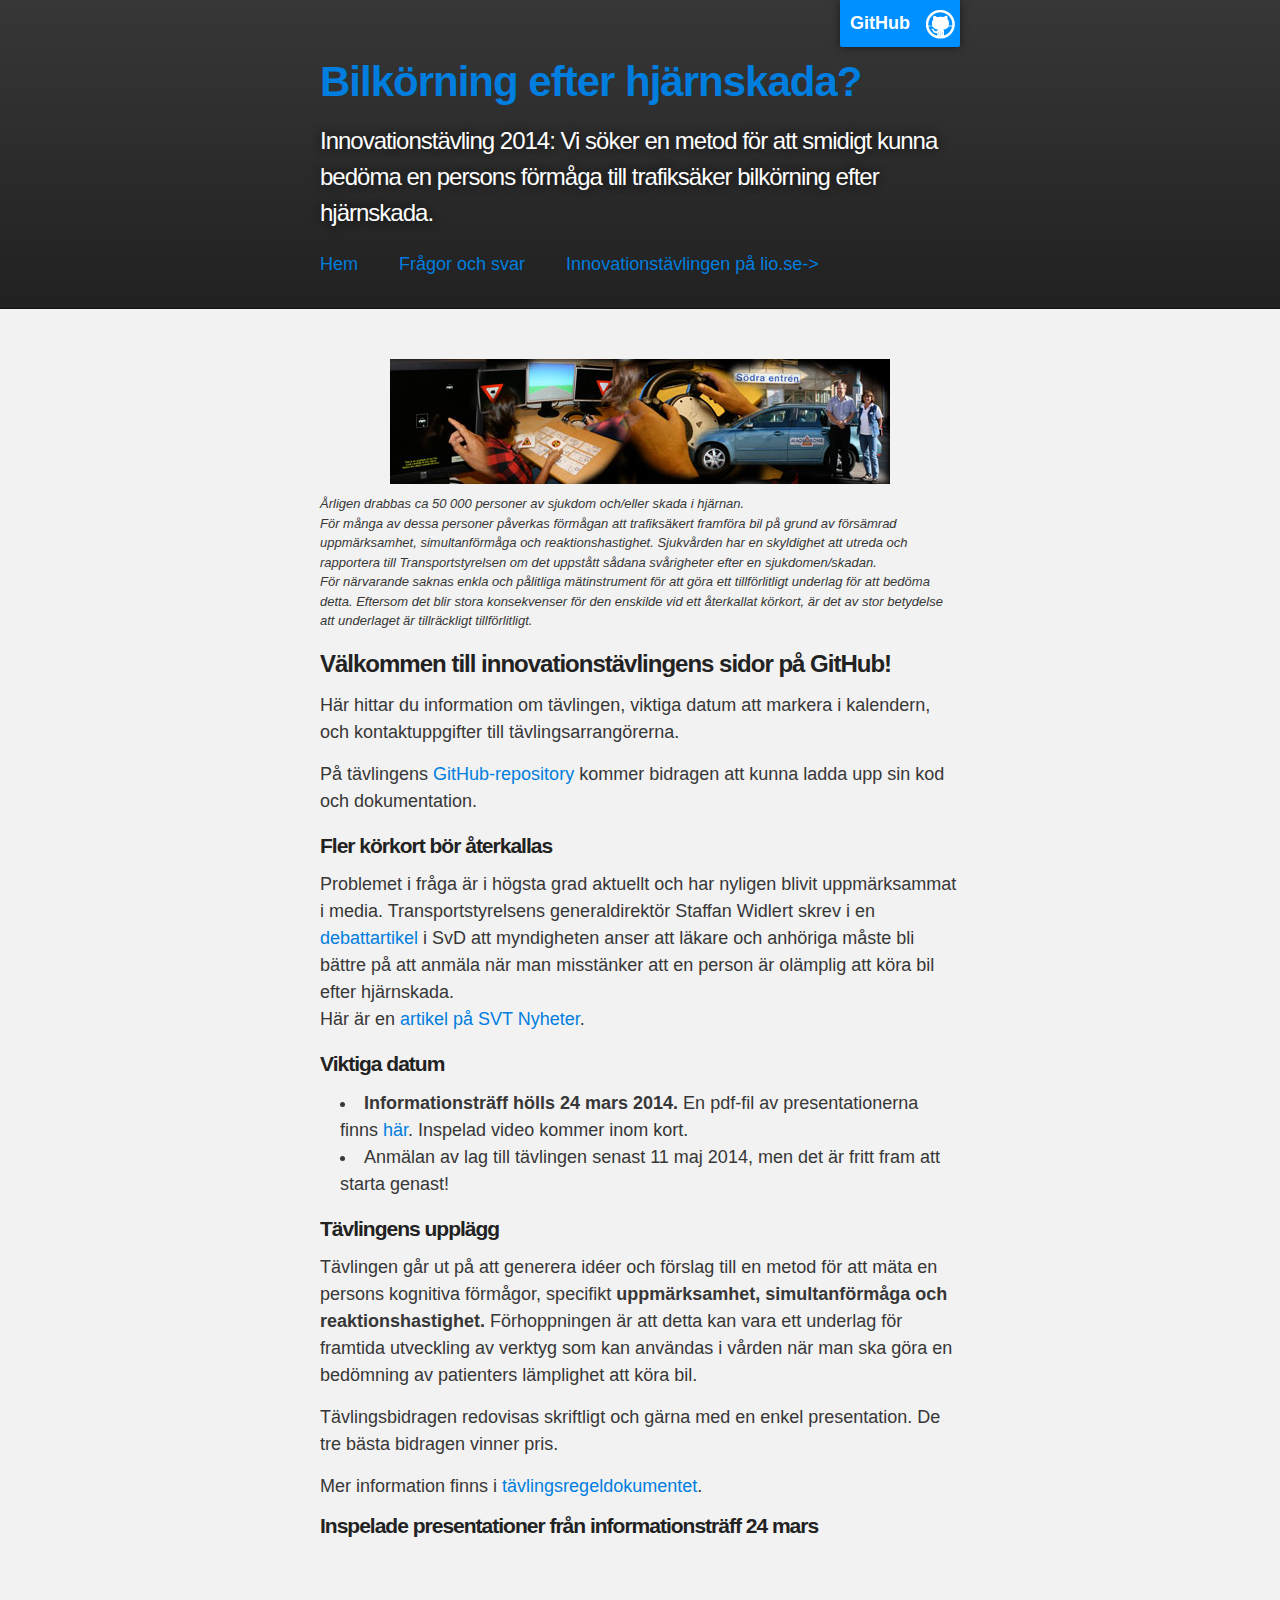
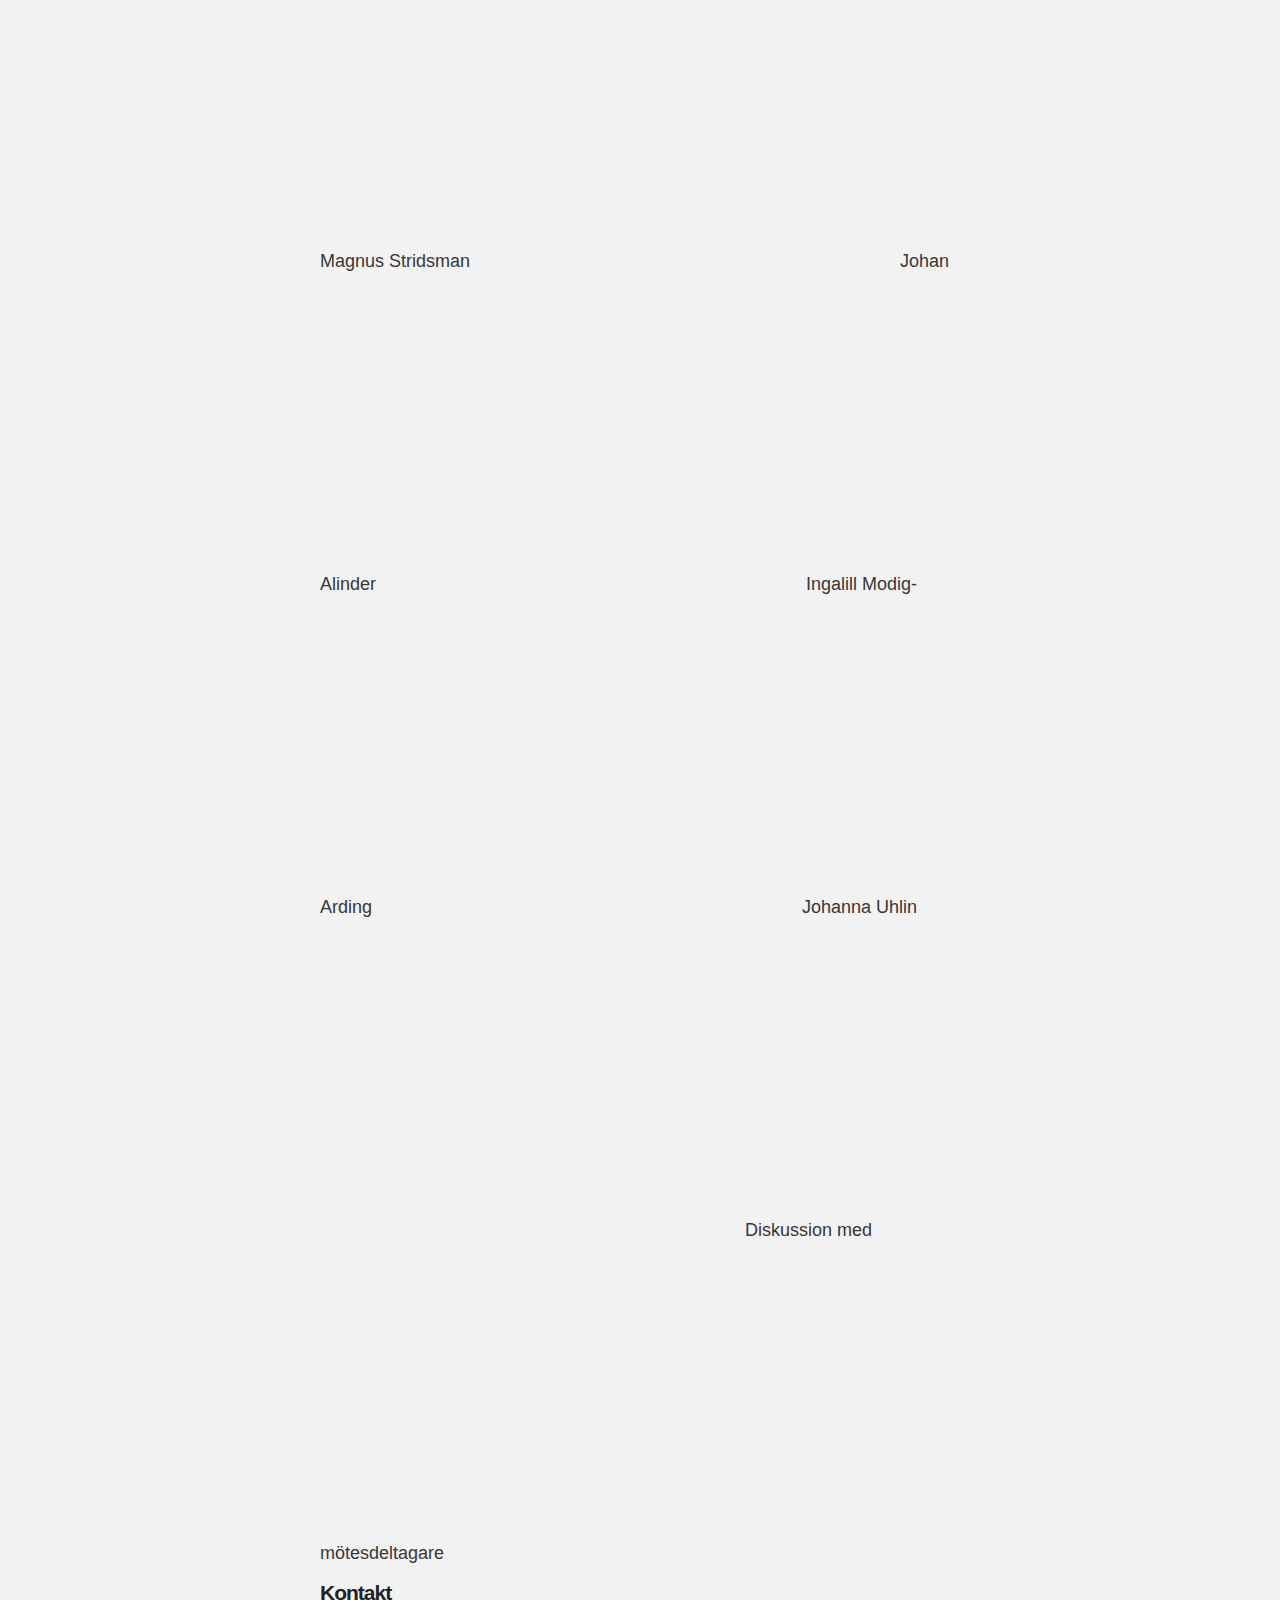
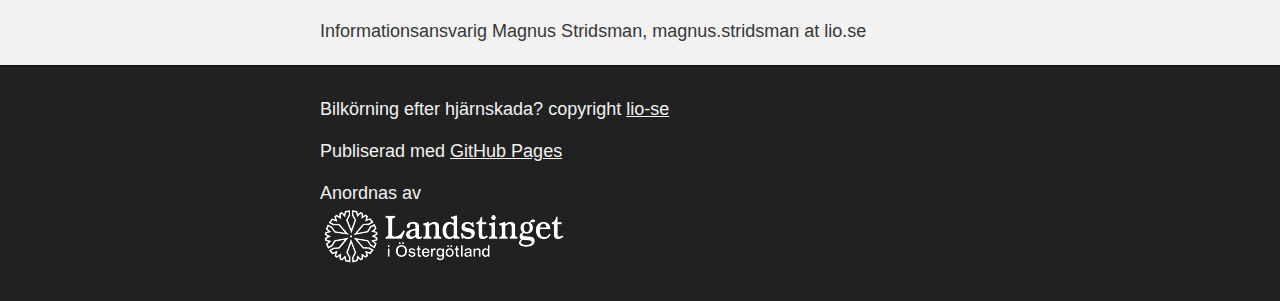
<file: index.html>
<!DOCTYPE html>
<html>

<head>
<meta charset='utf-8' />
<meta http-equiv="X-UA-Compatible" content="chrome=1" />
<meta name="description"
	content="Bilkörning efter hjärnskada? : Innovationstävling 2014: Vi söker en metod för att smidigt kunna bedöma en persons förmåga till trafiksäker bilkörning efter hjärnskada." />

<link rel="stylesheet" type="text/css" media="screen"
	href="stylesheets/stylesheet.css">

<title>Bilkörning efter hjärnskada?</title>
</head>

<body>

	<!-- HEADER -->
	<div id="header_wrap" class="outer">
		<header class="inner">
			<a id="forkme_banner" href="https://github.com/lio-se/drivebi">
				GitHub</a>

			<h1 id="project_title">
				<a href="http://lio-se.github.io/drivebi/">Bilkörning efter
					hjärnskada?</a>
			</h1>
			<h2 id="project_tagline">Innovationstävling 2014: Vi söker en
				metod för att smidigt kunna bedöma en persons förmåga till
				trafiksäker bilkörning efter hjärnskada.</h2>

			<!-- <section id="downloads">
              <a class="zip_download_link" href="https://github.com/lio-se/drivebi/zipball/master">Download this project as a .zip file</a>
              <a class="tar_download_link" href="https://github.com/lio-se/drivebi/tarball/master">Download this project as a tar.gz file</a>
            </section> -->
			<section id="menu">
				<a href="http://lio-se.github.io/drivebi">Hem</a> <a
					href="http://lio-se.github.io/drivebi/faq.html">Frågor och svar</a>
				<a href="http://www.lio.se/innovationstavling">Innovationstävlingen
					på lio.se-&#62;</a>
			</section>
		</header>
	</div>

	<!-- MAIN CONTENT -->
	<div id="main_content_wrap" class="outer">
		<section id="main_content" class="inner">
			<div id="rehab_banner"></div>
			<div class="ingress">
				<p>
					Årligen drabbas ca 50 000 personer av sjukdom och/eller skada i
					hjärnan. <br /> För många av dessa personer påverkas förmågan att
					trafiksäkert framföra bil på grund av försämrad uppmärksamhet,
					simultanförmåga och reaktionshastighet. Sjukvården har en
					skyldighet att utreda och rapportera till Transportstyrelsen om
					det uppstått sådana svårigheter efter en sjukdomen/skadan.<br />
					För närvarande saknas enkla och pålitliga mätinstrument för att
					göra ett tillförlitligt underlag för att bedöma detta. Eftersom det
					blir stora konsekvenser för den enskilde vid ett återkallat
					körkort, är det av stor betydelse att underlaget är tillräckligt
					tillförlitligt.
				</p>
			</div>
			<h3>Välkommen till innovationstävlingens sidor på GitHub!</h3>
			<p>Här hittar du information om tävlingen, viktiga datum att
				markera i kalendern, och kontaktuppgifter till tävlingsarrangörerna.
			</p>
			<p>
				På tävlingens <a href="https://github.com/lio-se/drivebi">GitHub-repository</a>
				kommer bidragen att kunna ladda upp sin kod och
				dokumentation.
			</p>
			<h4>Fler körkort bör återkallas</h4>
			<p> 
			  Problemet i fråga är i högsta grad aktuellt
			  och har nyligen blivit uppmärksammat i
			  media. 
			  Transportstyrelsens generaldirektör Staffan
			  Widlert skrev i
			  en <a href="http://www.svd.se/opinion/brannpunkt/sjukdomar-gor-att-fler-korkort-behover-aterkallas_3351902.svd">debattartikel</a>
			  i SvD att myndigheten anser att läkare och
			  anhöriga måste bli bättre på att anmäla när
			  man misstänker att en person är olämplig att
			  köra bil efter hjärnskada.</br>
			  Här är en <a href="http://www.svt.se/nyheter/sverige/fler-korkort-behover-aterkallas">artikel på SVT Nyheter</a>.
			</p>
			<h4>Viktiga datum</h4>
			
			<ul>
				
				<li><strong>Informationsträff hölls 24 mars 2014.</strong> En pdf-fil av presentationerna finns
				 <a href="https://github.com/lio-se/drivebi/raw/master/info/presentation.pdf">här</a>. Inspelad video kommer inom kort.</li>
				
				<li>Anmälan av lag till tävlingen senast 11 maj 2014, men det är fritt fram att starta genast!</li>
			</ul>
			<h4>Tävlingens upplägg</h4>
				<p>Tävlingen går ut på att generera idéer och förslag till en metod för att mäta en persons kognitiva förmågor, 
				specifikt <strong>uppmärksamhet, simultanförmåga och reaktionshastighet. </strong>
 				Förhoppningen är att detta kan vara ett underlag för framtida utveckling av verktyg som kan användas i vården
 				 när man ska göra en bedömning av patienters lämplighet att köra bil.</p>
 				 <p>
 				 Tävlingsbidragen redovisas skriftligt och gärna med en enkel presentation. De tre bästa bidragen vinner pris.
 				 </p>
				 Mer information finns i <a
						href="https://github.com/lio-se/drivebi/raw/master/info/regler.pdf">tävlingsregeldokumentet</a>.
			
			<h4>Inspelade presentationer från informationsträff 24 mars</h4>
			Magnus Stridsman
			<iframe width="420" height="315" src="//www.youtube.com/embed/4leiAOTvOxc?rel=0" frameborder="0" allowfullscreen></iframe>
			Johan Alinder
			<iframe width="420" height="315" src="//www.youtube.com/embed/OHiw-KV1tlI?rel=0" frameborder="0" allowfullscreen></iframe>
			Ingalill Modig-Arding
			<iframe width="420" height="315" src="//www.youtube.com/embed/lnSFd6ByaPQ?rel=0" frameborder="0" allowfullscreen></iframe>
			Johanna Uhlin
			<iframe width="420" height="315" src="//www.youtube.com/embed/0Zn9jq3wfGU?rel=0" frameborder="0" allowfullscreen></iframe>
			Diskussion med mötesdeltagare
			<iframe width="420" height="315" src="//www.youtube.com/embed/_eoyH8QVR5s" frameborder="0" allowfullscreen></iframe>
			<h4>Kontakt</h4>
			Informationsansvarig Magnus Stridsman, magnus.stridsman at lio.se
		</section>
	</div>

	<!-- FOOTER  -->
	<div id="footer_wrap" class="outer">
		<footer class="inner">
			<p class="copyright">
				Bilkörning efter hjärnskada? copyright <a
					href="https://github.com/lio-se">lio-se</a>
			</p>
			<p>
				Publiserad med <a href="http://pages.github.com">GitHub Pages</a>
			</p>
			<p>Anordnas av
			<a
					href="http://www.lio.se/testbadd">
			<span id="landsting_logo"></span></a>
			</p>
		</footer>
	</div>

	<script type="text/javascript">
		var gaJsHost = (("https:" == document.location.protocol) ? "https://ssl."
				: "http://www.");
		document
				.write(unescape("%3Cscript src='"
						+ gaJsHost
						+ "google-analytics.com/ga.js' type='text/javascript'%3E%3C/script%3E"));
	</script>
	<script type="text/javascript">
		try {
			var pageTracker = _gat._getTracker("UA-47333196-1");
			pageTracker._trackPageview();
		} catch (err) {
		}
	</script>


</body>
</html>
</file>
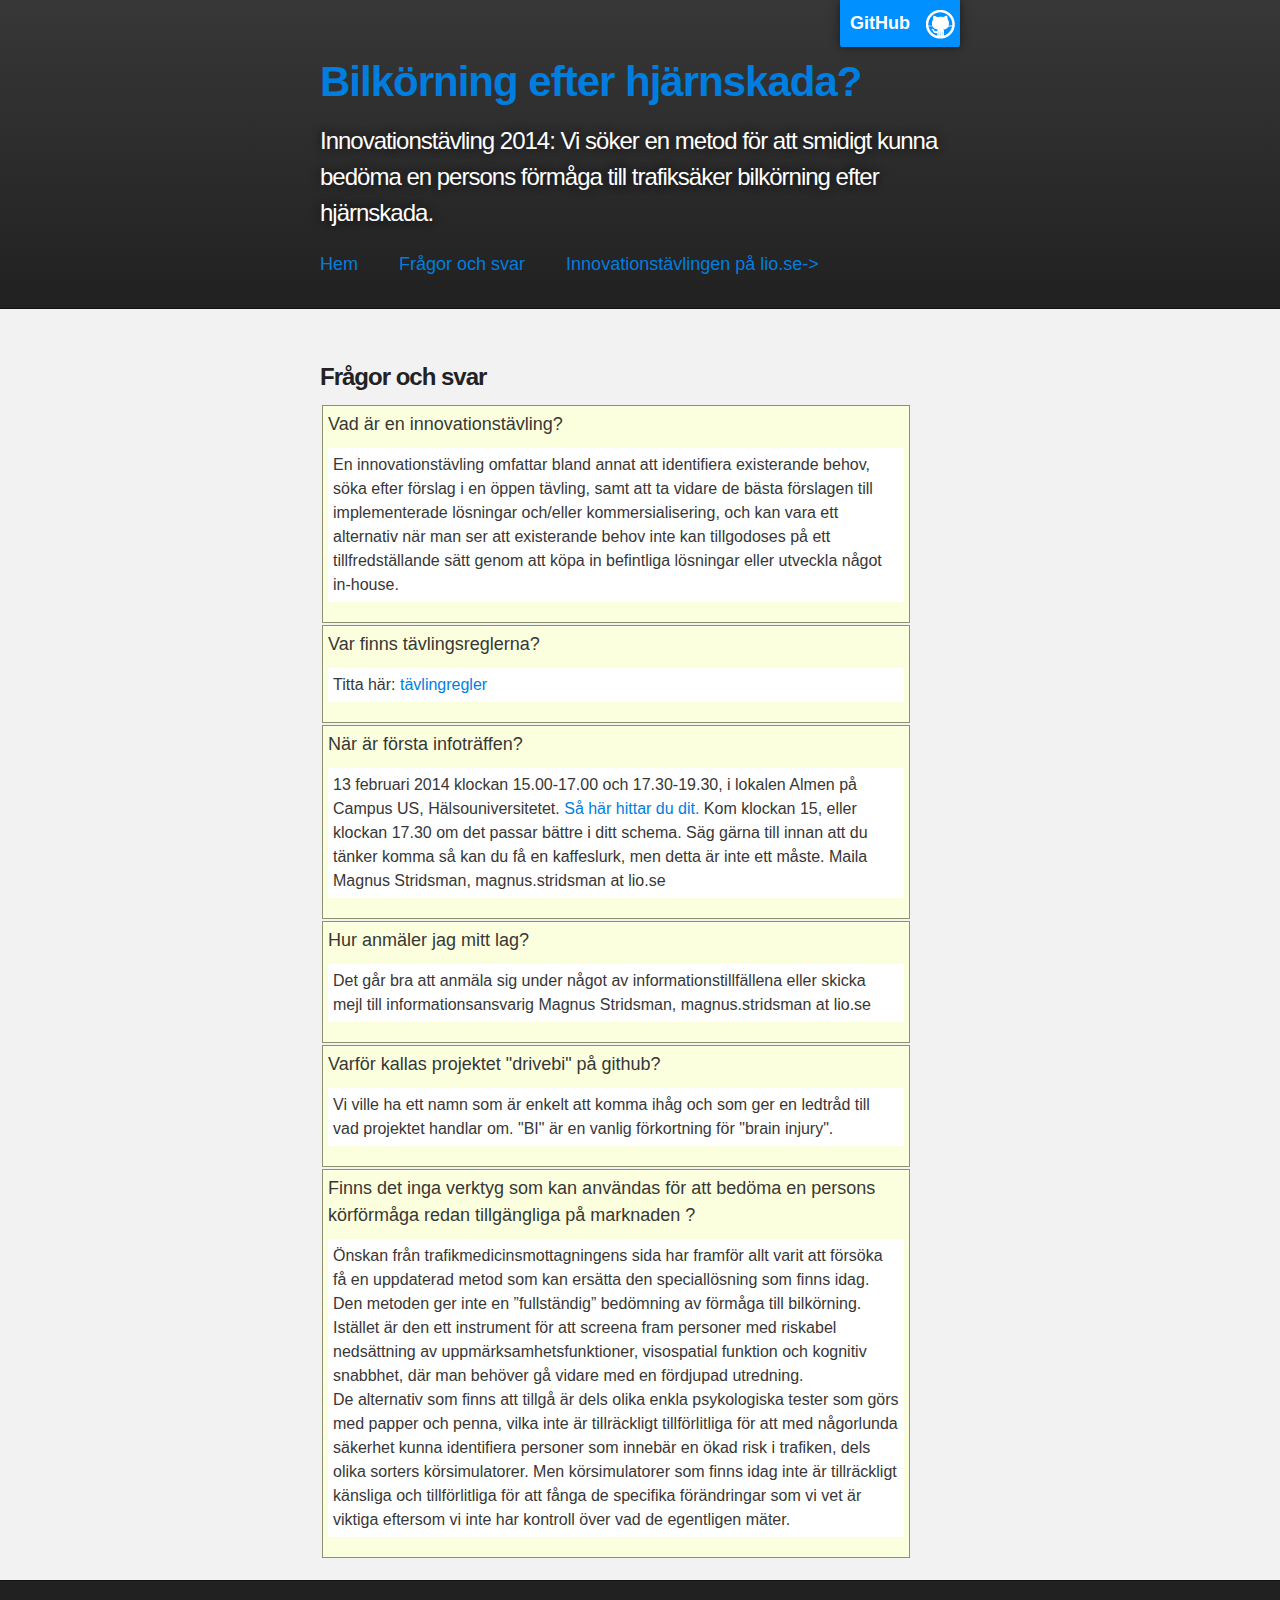
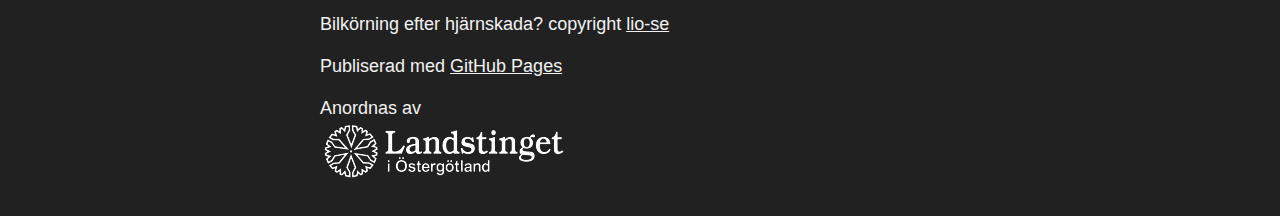
<file: faq.html>
<!DOCTYPE html>
<html>

<head>
<meta charset='utf-8' />
<meta http-equiv="X-UA-Compatible" content="chrome=1" />
<meta name="description"
	content="Bilkörning efter hjärnskada? : Innovationstävling 2014: Vi söker en metod för att smidigt kunna bedöma en persons förmåga till trafiksäker bilkörning efter hjärnskada." />

<link rel="stylesheet" type="text/css" media="screen"
	href="stylesheets/stylesheet.css">

<title>Frågor och svar</title>
</head>

<body>

	<!-- HEADER -->
	<div id="header_wrap" class="outer">
		<header class="inner">
			<a id="forkme_banner" href="https://github.com/lio-se/drivebi">
				GitHub</a>

			<h1 id="project_title">
				<a href="http://lio-se.github.io/drivebi/">Bilkörning efter
					hjärnskada?</a>
			</h1>
			<h2 id="project_tagline">Innovationstävling 2014: Vi söker en
				metod för att smidigt kunna bedöma en persons förmåga till
				trafiksäker bilkörning efter hjärnskada.</h2>

			<!-- <section id="downloads">
              <a class="zip_download_link" href="https://github.com/lio-se/drivebi/zipball/master">Download this project as a .zip file</a>
              <a class="tar_download_link" href="https://github.com/lio-se/drivebi/tarball/master">Download this project as a tar.gz file</a>
            </section> -->
			<section id="menu">
				<a href="http://lio-se.github.io/drivebi">Hem</a>
				<a href="http://lio-se.github.io/drivebi/faq.html">Frågor och svar</a>
				<a href="http://www.lio.se/innovationstavling">Innovationstävlingen
					på lio.se-&#62;</a>
			</section>
		</header>
	</div>

	<!-- MAIN CONTENT -->
	<div id="main_content_wrap" class="outer">
		<section id="main_content" class="inner">
			<h3>Frågor och svar</h3>
			<div class="drivebi_question">
				Vad är en innovationstävling?
				<p class="drivebi_answer">
				En innovationstävling omfattar bland annat att identifiera existerande behov,
				söka efter förslag i en öppen tävling, samt att ta vidare de bästa förslagen till 
				implementerade lösningar och/eller kommersialisering, och kan vara ett alternativ 
				när man ser att existerande behov inte kan tillgodoses på ett tillfredställande
				sätt genom att köpa in befintliga lösningar eller utveckla något in-house.</p>
			</div>
			<div class="drivebi_question">
				Var finns tävlingsreglerna?
				<p class="drivebi_answer">
					Titta här: <a
						href="https://github.com/lio-se/drivebi/raw/master/info/regler.pdf">tävlingregler</a>
				</p>
			</div>
			<div class="drivebi_question">
				När är första infoträffen?
				<p class="drivebi_answer">13 februari 2014 klockan 15.00-17.00 och 17.30-19.30, i lokalen Almen på Campus US, Hälsouniversitetet.
				 <a href="http://www4.student.liu.se/map/index.pl?room=Almen">Så här hittar du dit.</a> 
				 Kom klockan 15, eller klockan 17.30 om det passar bättre i ditt schema. 
				 Säg gärna till innan att du tänker komma så kan du få en kaffeslurk, men detta är inte ett måste. 
				 Maila Magnus Stridsman, magnus.stridsman at lio.se</p>
			</div>
			<div class="drivebi_question">
				Hur anmäler jag mitt lag?
				<p class="drivebi_answer">
					Det går bra att anmäla sig under något av informationstillfällena eller skicka mejl till
					informationsansvarig Magnus Stridsman, magnus.stridsman at lio.se
				</p>
			</div>
			
		<div class="drivebi_question">
				Varför kallas projektet "drivebi" på github?
				<p class="drivebi_answer">Vi ville ha ett namn som är enkelt att komma ihåg och 
				som ger en ledtråd till vad projektet handlar om. "BI" är en vanlig förkortning för "brain injury".</p>
			</div>
		<div class="drivebi_question">
				Finns det inga verktyg som kan användas för att bedöma en persons körförmåga redan tillgängliga på marknaden ?
				<p class="drivebi_answer">
				Önskan från trafikmedicinsmottagningens sida har framför allt varit att försöka 
				få en uppdaterad metod som kan ersätta den speciallösning som finns idag. 
				Den metoden ger inte en ”fullständig” bedömning av förmåga till bilkörning. Istället är den 
				ett instrument för att screena fram personer med riskabel nedsättning av uppmärksamhetsfunktioner,
				 visospatial funktion och kognitiv snabbhet, där man behöver gå vidare med en fördjupad utredning.<br/>
				 De alternativ som finns att tillgå är dels olika enkla psykologiska tester som görs med papper och penna,
				  vilka inte är tillräckligt tillförlitliga 
				  för att med någorlunda säkerhet kunna identifiera personer som innebär en ökad risk i trafiken, 
dels olika sorters körsimulatorer. Men körsimulatorer som finns idag inte är tillräckligt känsliga och tillförlitliga
 för att fånga de specifika förändringar som vi vet är viktiga eftersom vi inte har kontroll över vad de egentligen mäter.
				 
				 </p>
			</div>
		</section>
	</div>
	<!-- FOOTER  -->
	<div id="footer_wrap" class="outer">
		<footer class="inner">
			<p class="copyright">
				Bilkörning efter hjärnskada? copyright <a
					href="https://github.com/lio-se">lio-se</a>
			</p>
			<p>
				Publiserad med <a href="http://pages.github.com">GitHub Pages</a>
			</p>
			<p>Anordnas av
			<a
					href="http://www.lio.se/testbadd">
			<span id="landsting_logo"></span></a>
			</p>
		</footer>
	</div>
	
	<script type="text/javascript">
		var gaJsHost = (("https:" == document.location.protocol) ? "https://ssl."
				: "http://www.");
		document
				.write(unescape("%3Cscript src='"
						+ gaJsHost
						+ "google-analytics.com/ga.js' type='text/javascript'%3E%3C/script%3E"));
	</script>
	<script type="text/javascript">
		try {
			var pageTracker = _gat._getTracker("UA-47333196-1");
			pageTracker._trackPageview();
		} catch (err) {
		}
	</script>

</body>
</html>
</file>
<file: stylesheets/stylesheet.css>
/*******************************************************************************
Slate Theme for GitHub Pages
by Jason Costello, @jsncostello
*******************************************************************************/

@import url(pygment_trac.css);

/*******************************************************************************
MeyerWeb Reset
*******************************************************************************/

html, body, div, span, applet, object, iframe,
h1, h2, h3, h4, h5, h6, p, blockquote, pre,
a, abbr, acronym, address, big, cite, code,
del, dfn, em, img, ins, kbd, q, s, samp,
small, strike, strong, sub, sup, tt, var,
b, u, i, center,
dl, dt, dd, ol, ul, li,
fieldset, form, label, legend,
table, caption, tbody, tfoot, thead, tr, th, td,
article, aside, canvas, details, embed,
figure, figcaption, footer, header, hgroup,
menu, nav, output, ruby, section, summary,
time, mark, audio, video {
  margin: 0;
  padding: 0;
  border: 0;
  font: inherit;
  vertical-align: baseline;
}

/* HTML5 display-role reset for older browsers */
article, aside, details, figcaption, figure,
footer, header, hgroup, menu, nav, section {
  display: block;
}

ol, ul {
  list-style: none;
}

table {
  border-collapse: collapse;
  border-spacing: 0;
}

/*******************************************************************************
Theme Styles
*******************************************************************************/

body {
  box-sizing: border-box;
  color:#373737;
  background: #212121;
  font-size: 18px;
  font-family: 'Myriad Pro', Calibri, Helvetica, Arial, sans-serif;
  line-height: 1.5;
  -webkit-font-smoothing: antialiased;
}

h1, h2, h3, h4, h5, h6 {
  margin: 10px 0;
  font-weight: 700;
  color:#222222;
  font-family: 'Lucida Grande', 'Calibri', Helvetica, Arial, sans-serif;
  letter-spacing: -1px;
}

h1 {
  font-size: 36px;
  font-weight: 700;
}

h2 {
  padding-bottom: 10px;
  font-size: 32px;
  background: url('../images/bg_hr.png') repeat-x bottom;
}

h3 {
  font-size: 24px;
}

h4 {
  font-size: 21px;
}

h5 {
  font-size: 18px;
}

h6 {
  font-size: 16px;
}

p {
  margin: 10px 0 15px 0;
}

footer p {
  color: #f2f2f2;
}

a {
  text-decoration: none;
  color: #007edf;
  text-shadow: none;

  transition: color 0.5s ease;
  transition: text-shadow 0.5s ease;
  -webkit-transition: color 0.5s ease;
  -webkit-transition: text-shadow 0.5s ease;
  -moz-transition: color 0.5s ease;
  -moz-transition: text-shadow 0.5s ease;
  -o-transition: color 0.5s ease;
  -o-transition: text-shadow 0.5s ease;
  -ms-transition: color 0.5s ease;
  -ms-transition: text-shadow 0.5s ease;
}

a:hover, a:focus {text-decoration: underline;}

footer a {
  color: #F2F2F2;
  text-decoration: underline;
}

em {
  font-style: italic;
}

strong {
  font-weight: bold;
}

img {
  position: relative;
  margin: 0 auto;
  max-width: 739px;
  padding: 5px;
  margin: 10px 0 10px 0;
  border: 1px solid #ebebeb;

  box-shadow: 0 0 5px #ebebeb;
  -webkit-box-shadow: 0 0 5px #ebebeb;
  -moz-box-shadow: 0 0 5px #ebebeb;
  -o-box-shadow: 0 0 5px #ebebeb;
  -ms-box-shadow: 0 0 5px #ebebeb;
}

p img {
  display: inline;
  margin: 0;
  padding: 0;
  vertical-align: middle;
  text-align: center;
  border: none;
}

pre, code {
  width: 100%;
  color: #222;
  background-color: #fff;

  font-family: Monaco, "Bitstream Vera Sans Mono", "Lucida Console", Terminal, monospace;
  font-size: 14px;

  border-radius: 2px;
  -moz-border-radius: 2px;
  -webkit-border-radius: 2px;
}

pre {
  width: 100%;
  padding: 10px;
  box-shadow: 0 0 10px rgba(0,0,0,.1);
  overflow: auto;
}

code {
  padding: 3px;
  margin: 0 3px;
  box-shadow: 0 0 10px rgba(0,0,0,.1);
}

pre code {
  display: block;
  box-shadow: none;
}

blockquote {
  color: #666;
  margin-bottom: 20px;
  padding: 0 0 0 20px;
  border-left: 3px solid #bbb;
}


ul, ol, dl {
  margin-bottom: 15px
}

ul {
  list-style: inside;
  padding-left: 20px;
}

ol {
  list-style: decimal inside;
  padding-left: 20px;
}

dl dt {
  font-weight: bold;
}

dl dd {
  padding-left: 20px;
  font-style: italic;
}

dl p {
  padding-left: 20px;
  font-style: italic;
}

hr {
  height: 1px;
  margin-bottom: 5px;
  border: none;
  background: url('../images/bg_hr.png') repeat-x center;
}

table {
  border: 1px solid #373737;
  margin-bottom: 20px;
  text-align: left;
 }

th {
  font-family: 'Lucida Grande', 'Helvetica Neue', Helvetica, Arial, sans-serif;
  padding: 10px;
  background: #373737;
  color: #fff;
 }

td {
  padding: 10px;
  border: 1px solid #373737;
 }

form {
  background: #f2f2f2;
  padding: 20px;
}

/*******************************************************************************
Full-Width Styles
*******************************************************************************/

.outer {
  width: 100%;
}

.inner {
  position: relative;
  max-width: 640px;
  padding: 20px 10px;
  margin: 0 auto;
}

#forkme_banner {
  display: block;
  position: absolute;
  top:0;
  right: 10px;
  z-index: 10;
  padding: 10px 50px 10px 10px;
  color: #fff;
  background: url('../images/blacktocat.png') #0090ff no-repeat 95% 50%;
  font-weight: 700;
  box-shadow: 0 0 10px rgba(0,0,0,.5);
  border-bottom-left-radius: 2px;
  border-bottom-right-radius: 2px;
}

#header_wrap {
  background: #212121;
  background: -moz-linear-gradient(top, #373737, #212121);
  background: -webkit-linear-gradient(top, #373737, #212121);
  background: -ms-linear-gradient(top, #373737, #212121);
  background: -o-linear-gradient(top, #373737, #212121);
  background: linear-gradient(top, #373737, #212121);
}

#header_wrap .inner {
  padding: 50px 10px 30px 10px;
}

#project_title {
  margin: 0;
  color: #fff;
  font-size: 42px;
  font-weight: 700;
  text-shadow: #111 0px 0px 10px;
}

#project_tagline {
  color: #fff;
  font-size: 24px;
  font-weight: 300;
  background: none;
  text-shadow: #111 0px 0px 10px;
}

#downloads {
  position: absolute;
  width: 210px;
  z-index: 10;
  bottom: -40px;
  right: 0;
  height: 70px;
  background: url('../images/icon_download.png') no-repeat 0% 90%;
}

.zip_download_link {
  display: block;
  float: right;
  width: 90px;
  height:70px;
  text-indent: -5000px;
  overflow: hidden;
  background: url(../images/sprite_download.png) no-repeat bottom left;
}

.tar_download_link {
  display: block;
  float: right;
  width: 90px;
  height:70px;
  text-indent: -5000px;
  overflow: hidden;
  background: url(../images/sprite_download.png) no-repeat bottom right;
  margin-left: 10px;
}

.zip_download_link:hover {
  background: url(../images/sprite_download.png) no-repeat top left;
}

.tar_download_link:hover {
  background: url(../images/sprite_download.png) no-repeat top right;
}

#main_content_wrap {
  background: #f2f2f2;
  border-top: 1px solid #111;
  border-bottom: 1px solid #111;
}

#main_content {
  padding-top: 40px;
}

#footer_wrap {
  background: #212121;
}



/*******************************************************************************
Small Device Styles
*******************************************************************************/

@media screen and (max-width: 480px) {
  body {
    font-size:14px;
  }

  #downloads {
    display: none;
  }

  .inner {
    min-width: 320px;
    max-width: 480px;
  }

  #project_title {
  font-size: 32px;
  }

  h1 {
    font-size: 28px;
  }

  h2 {
    font-size: 24px;
  }

  h3 {
    font-size: 21px;
  }

  h4 {
    font-size: 18px;
  }

  h5 {
    font-size: 14px;
  }

  h6 {
    font-size: 12px;
  }

  code, pre {
    min-width: 320px;
    max-width: 480px;
    font-size: 11px;
  }

}


/*******************************************************************************
Custom
*******************************************************************************/
#rehab_banner{
display:block;
  background: url('../images/rehab.png') #000000 no-repeat;
  width: 500px;
  height:125px;
  margin:10px;
  margin-left: auto;
  margin-right: auto;
}
#drivebi_timeline{
display:block;
 background: url('../images/innov-timeline.png') no-repeat; 
 background-size:contain;
 width: 100%;
 min-height: 320px; 
 margin:10px;
 margin-left: auto;
 margin-right: auto;
}
#landsting_logo{
	display:block;
  background: url('../images/landstinglogo.png') no-repeat;
  width: 249px;
  height: 59px;
}
#menu a{
	margin-right: 2em;
}
.drivebi_question{
	background:#fcffdd;
	width:90%;
	padding:5px;
	border: thin #8e916f;
	border-style: solid ;
	margin:2px;
}
.drivebi_answer{
	background: white;
	font-size:16px;
	padding:5px;
}
.ingress{
	font-style: italic;
	font-size: small;
}
</file>
